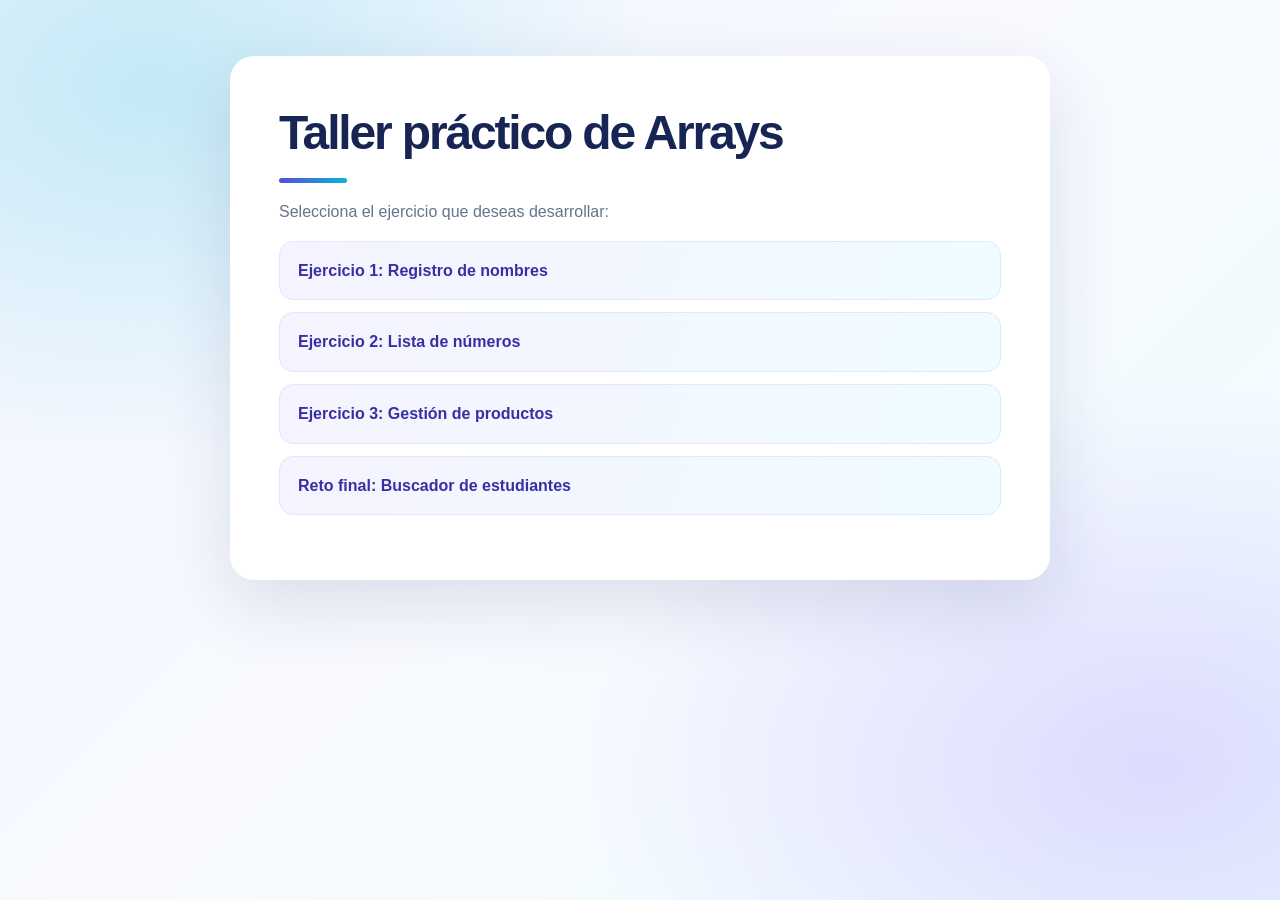
<file: index.html>
<!DOCTYPE html>
<html lang="es">
<head>
    <meta charset="UTF-8">
    <meta name="viewport" content="width=device-width, initial-scale=1.0">
    <title>Taller práctico de arrays</title>
    <link rel="stylesheet" href="css/style.css">
</head>
<body>
    <main>
        <h1>Taller práctico de Arrays</h1>
        <p>Selecciona el ejercicio que deseas desarrollar:</p>
        <ol>
            <li><a href="ejercicio1.html">Ejercicio 1: Registro de nombres</a></li>
            <li><a href="ejercicio2.html">Ejercicio 2: Lista de números</a></li>
            <li><a href="ejercicio3.html">Ejercicio 3: Gestión de productos</a></li>
            <li><a href="ejercicio4.html">Reto final: Buscador de estudiantes</a></li>
        </ol>
    </main>
</body>
</html>
</file>
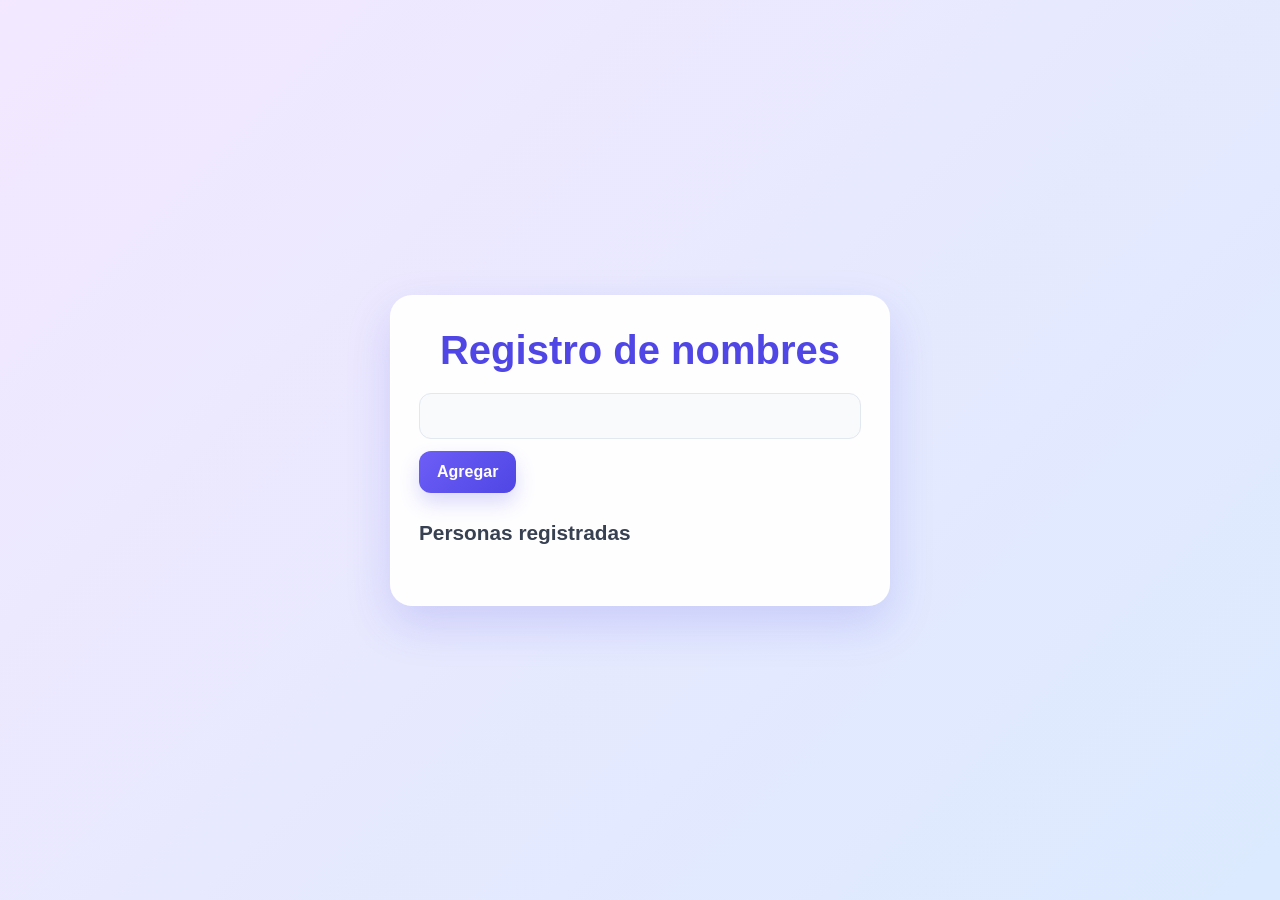
<file: ejercicio1.html>
<!DOCTYPE html>
<html lang="es">
<head>
    <meta charset="UTF-8">
    <meta name="viewport" content="width=device-width, initial-scale=1.0">
    <title>Registro de nombres</title>
    <link rel="stylesheet" href="css/ejercicio1.css">
</head>
<body>
    <main>
        <h1>Registro de nombres</h1>
        <input type="text" id="nombre" aria-label="Nombre">
        <button type="button" onclick="agregarNombre()">Agregar</button>

        <h2>Personas registradas</h2>
        <ul id="lista"></ul>
        <p id="cantidad"></p>
    </main>

    <script src="js/ejercicio1.js"></script>
</body>
</html>
</file>
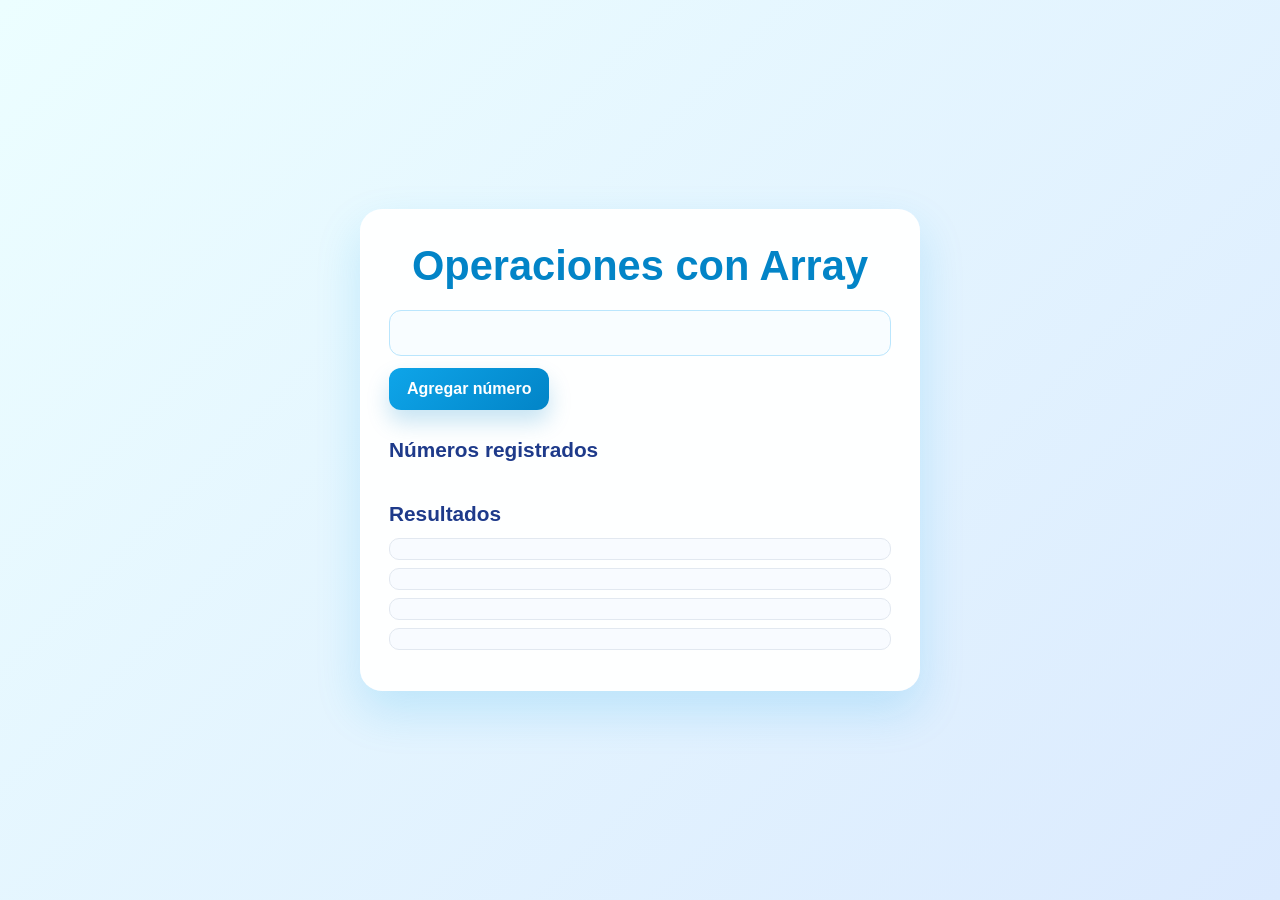
<file: ejercicio2.html>
<!DOCTYPE html>
<html lang="es">
<head>
    <meta charset="UTF-8">
    <meta name="viewport" content="width=device-width, initial-scale=1.0">
    <title>Operaciones con números</title>
    <link rel="stylesheet" href="css/ejercicio2.css">
</head>
<body>
    <main>
        <h1>Operaciones con Array</h1>
        <input type="number" id="numero" aria-label="Número">
        <button type="button" onclick="agregarNumeros()">Agregar número</button>

        <h2>Números registrados</h2>
        <ul id="lista"></ul>

        <h2>Resultados</h2>
        <p id="suma"></p>
        <p id="promedio"></p>
        <p id="mayor"></p>
        <p id="menor"></p>
    </main>

    <script src="js/ejercicio2.js"></script>
</body>
</html>
</file>
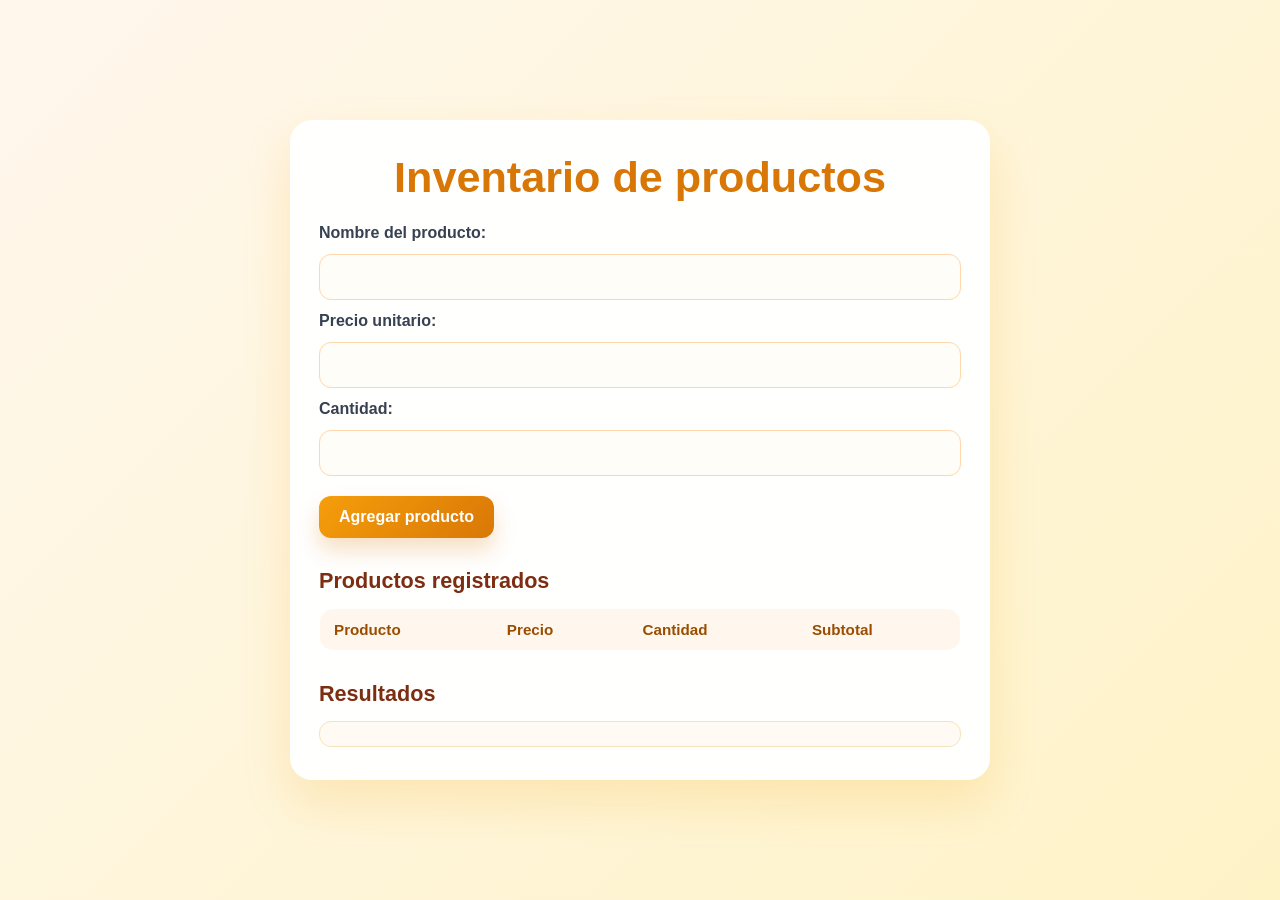
<file: ejercicio3.html>
<!DOCTYPE html>
<html lang="es">
<head>
    <meta charset="UTF-8">
    <meta name="viewport" content="width=device-width, initial-scale=1.0">
    <title>Inventario de productos</title>
    <link rel="stylesheet" href="css/ejercicio3.css">
</head>
<body>
    <main>
        <h1>Inventario de productos</h1>

        <form id="formulario">
            <label for="producto">Nombre del producto:</label>
            <input type="text" id="producto" required>

            <label for="precio">Precio unitario:</label>
            <input type="number" id="precio" min="0.01" step="0.01" required>

            <label for="cantidad">Cantidad:</label>
            <input type="number" id="cantidad" min="1" step="1" required>

            <button type="button" onclick="agregarProducto()">Agregar producto</button>
        </form>

        <h2>Productos registrados</h2>
        <table>
            <thead>
                <tr>
                    <th>Producto</th>
                    <th>Precio</th>
                    <th>Cantidad</th>
                    <th>Subtotal</th>
                </tr>
            </thead>
            <tbody id="tabla"></tbody>
        </table>

        <h2>Resultados</h2>
        <p id="total"></p>
    </main>

    <script src="js/ejercicio3.js"></script>
</body>
</html>
</file>
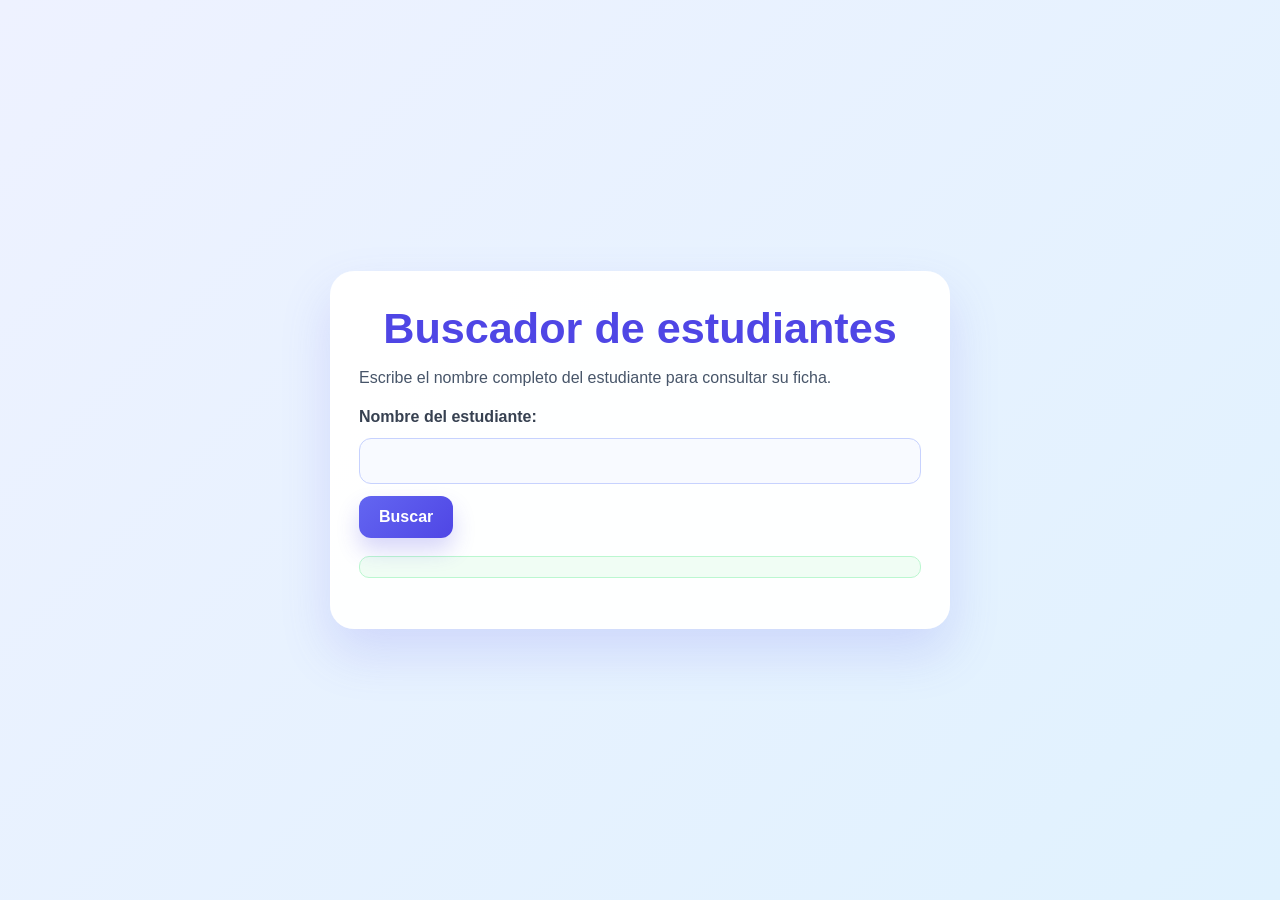
<file: ejercicio4.html>
<!DOCTYPE html>
<html lang="es">
<head>
    <meta charset="UTF-8">
    <meta name="viewport" content="width=device-width, initial-scale=1.0">
    <title>Buscador de estudiantes</title>
    <link rel="stylesheet" href="css/ejercicio4.css">
</head>
<body>
    <main>
        <h1>Buscador de estudiantes</h1>
        <p>Escribe el nombre completo del estudiante para consultar su ficha.</p>

        <form id="formulario">
            <label for="nombre">Nombre del estudiante:</label>
            <input type="search" id="nombre" autocomplete="off" required>
            <button type="submit">Buscar</button>
        </form>

        <p id="mensaje" role="status" aria-live="polite"></p>

        <section id="ficha" aria-labelledby="titulo-ficha" hidden>
            <h2 id="titulo-ficha">Ficha del estudiante</h2>
            <dl>
                <dt>Nombre</dt>
                <dd id="ficha-nombre"></dd>
                <dt>Edad</dt>
                <dd id="ficha-edad"></dd>
                <dt>Curso</dt>
                <dd id="ficha-curso"></dd>
            </dl>
        </section>
    </main>

    <script src="js/ejercicio4.js"></script>
</body>
</html>
</file>
<file: css/style.css>
:root {
    color-scheme: light;
    --ink: #172554;
    --muted: #64748b;
    --primary: #5b4bdb;
    --primary-dark: #4338ca;
    --accent: #06b6d4;
    --surface: #ffffff;
    --line: #e2e8f0;
    --shadow: 0 24px 70px rgba(30, 41, 90, 0.13);
}

* {
    box-sizing: border-box;
}

body {
    min-height: 100vh;
    margin: 0;
    padding: 56px 20px;
    color: var(--ink);
    background:
        radial-gradient(ellipse at 12% 10%, rgba(6, 182, 212, 0.2), transparent 32%),
        radial-gradient(ellipse at 90% 85%, rgba(139, 92, 246, 0.2), transparent 35%),
        linear-gradient(135deg, #f1f5ff 0%, #f8faff 48%, #eefcff 100%);
    font-family: "Segoe UI", Tahoma, Geneva, Verdana, sans-serif;
    line-height: 1.6;
}

main {
    width: min(100%, 820px);
    margin: 0 auto;
    padding: clamp(24px, 5vw, 48px);
    overflow: hidden;
    background: var(--surface);
    border: 1px solid rgba(255, 255, 255, 0.85);
    border-radius: 24px;
    box-shadow: var(--shadow);
}

h1 {
    margin: 0 0 12px;
    color: var(--ink);
    font-size: clamp(2rem, 5vw, 3rem);
    letter-spacing: -0.045em;
    line-height: 1.15;
}

h1::after {
    display: block;
    width: 68px;
    height: 5px;
    margin-top: 18px;
    content: "";
    background: linear-gradient(90deg, var(--primary), var(--accent));
    border-radius: 999px;
}

h2 {
    margin: 32px 0 14px;
    color: #27366b;
    font-size: 1.35rem;
}

p {
    color: var(--muted);
}

label {
    display: block;
    margin: 16px 0 7px;
    color: #334155;
    font-size: 0.94rem;
    font-weight: 650;
}

input {
    width: min(100%, 420px);
    min-height: 48px;
    padding: 11px 14px;
    color: var(--ink);
    background: #fbfcff;
    border: 1px solid #cbd5e1;
    border-radius: 12px;
    font: inherit;
    transition: border-color 160ms ease, box-shadow 160ms ease, background 160ms ease;
}

input:focus {
    background: #fff;
    border-color: var(--primary);
    outline: none;
    box-shadow: 0 0 0 4px rgba(91, 75, 219, 0.14);
}

button {
    min-height: 46px;
    margin: 10px 0 0 8px;
    padding: 10px 20px;
    color: #fff;
    background: linear-gradient(135deg, var(--primary), #7c3aed);
    border: 0;
    border-radius: 12px;
    box-shadow: 0 8px 18px rgba(91, 75, 219, 0.2);
    cursor: pointer;
    font: inherit;
    font-weight: 700;
    transition: transform 160ms ease, box-shadow 160ms ease, filter 160ms ease;
}

button:hover {
    filter: brightness(1.06);
    box-shadow: 0 11px 22px rgba(91, 75, 219, 0.28);
    transform: translateY(-2px);
}

button:focus-visible,
a:focus-visible {
    outline: 3px solid var(--accent);
    outline-offset: 3px;
}

ul,
ol {
    padding-left: 24px;
}

li {
    margin: 8px 0;
}

ol {
    display: grid;
    gap: 12px;
    padding: 0;
    list-style: none;
}

ol li {
    margin: 0;
}

ol a {
    display: block;
    padding: 16px 18px;
    color: #3730a3;
    background: linear-gradient(110deg, #f5f3ff, #effcff);
    border: 1px solid #e0e7ff;
    border-radius: 14px;
    font-weight: 700;
    text-decoration: none;
    transition: border-color 160ms ease, transform 160ms ease, box-shadow 160ms ease;
}

ol a:hover {
    border-color: #a5b4fc;
    box-shadow: 0 8px 18px rgba(67, 56, 202, 0.1);
    transform: translateX(4px);
}

form {
    margin-top: 24px;
}

form button {
    margin-left: 0;
}

table {
    width: 100%;
    margin: 18px 0;
    overflow: hidden;
    border-collapse: collapse;
    border-radius: 14px;
    text-align: left;
}

th,
td {
    padding: 13px 15px;
    border-bottom: 1px solid var(--line);
}

th {
    color: #3730a3;
    background: #f3f2ff;
    font-size: 0.9rem;
}

tbody tr:nth-child(even) {
    background: #f8faff;
}

tbody tr:last-child td {
    border-bottom: 0;
}

dl {
    display: grid;
    grid-template-columns: minmax(110px, 160px) 1fr;
    margin: 20px 0 0;
    overflow: hidden;
    background: #f8faff;
    border: 1px solid var(--line);
    border-radius: 16px;
}

dt,
dd {
    margin: 0;
    padding: 13px 16px;
    border-bottom: 1px solid var(--line);
}

dt {
    color: #475569;
    font-weight: 700;
}

dd {
    color: #1e3a8a;
}

dl dt:last-of-type,
dl dd:last-of-type {
    border-bottom: 0;
}

#mensaje:empty {
    display: none;
}

#mensaje:not(:empty) {
    padding: 12px 15px;
    color: #9f1239;
    background: #fff1f2;
    border: 1px solid #fecdd3;
    border-radius: 12px;
}

[hidden] {
    display: none !important;
}

@media (max-width: 560px) {
    body {
        padding: 20px 12px;
    }

    main {
        padding: 24px 18px;
        border-radius: 18px;
    }

    input {
        width: 100%;
    }

    button {
        margin-left: 0;
    }

    table {
        display: block;
        overflow-x: auto;
        white-space: nowrap;
    }

    dl {
        grid-template-columns: 1fr;
    }

    dt {
        padding-bottom: 2px;
        border-bottom: 0;
    }

    dd {
        padding-top: 2px;
    }

    dl dt:last-of-type {
        border-bottom: 0;
    }

    dl dd:last-of-type {
        border-bottom: 0;
    }
}

@media (prefers-reduced-motion: reduce) {
    *,
    *::before,
    *::after {
        scroll-behavior: auto !important;
        transition-duration: 0.01ms !important;
    }
}
</file>
<file: css/ejercicio1.css>
:root {
    --bg-1: #f3e8ff;
    --bg-2: #dbeafe;
    --card: #ffffff;
    --primary: #6d5ef6;
    --primary-dark: #4f46e5;
    --text: #1f2937;
    --muted: #64748b;
    --border: #e2e8f0;
    --list-bg: #f8fafc;
    --shadow: 0 18px 45px rgba(79, 70, 229, 0.18);
}

* {
    box-sizing: border-box;
}

body {
    margin: 0;
    min-height: 100vh;
    display: grid;
    place-items: center;
    padding: 24px;
    font-family: "Segoe UI", Tahoma, Geneva, Verdana, sans-serif;
    color: var(--text);
    background: linear-gradient(135deg, var(--bg-1) 0%, var(--bg-2) 100%);
}

main {
    width: min(100%, 500px);
    padding: 32px 28px;
    background: rgba(255, 255, 255, 0.95);
    border: 1px solid rgba(255, 255, 255, 0.6);
    border-radius: 22px;
    box-shadow: var(--shadow);
}

h1 {
    margin: 0 0 20px;
    color: var(--primary-dark);
    font-size: clamp(2rem, 4vw, 2.5rem);
    text-align: center;
}

h2 {
    margin: 28px 0 12px;
    color: #374151;
    font-size: 1.3rem;
}

input {
    width: 100%;
    min-height: 46px;
    padding: 12px 14px;
    border: 1px solid var(--border);
    border-radius: 12px;
    font-size: 1rem;
    color: var(--text);
    background: #f8fafc;
    transition: border-color 0.2s ease, box-shadow 0.2s ease;
}

input:focus {
    outline: none;
    border-color: var(--primary);
    box-shadow: 0 0 0 4px rgba(109, 94, 246, 0.14);
}

button {
    display: inline-block;
    margin-top: 12px;
    padding: 12px 18px;
    border: none;
    border-radius: 12px;
    background: linear-gradient(135deg, var(--primary), var(--primary-dark));
    color: #fff;
    font-size: 1rem;
    font-weight: 700;
    cursor: pointer;
    transition: transform 0.2s ease, box-shadow 0.2s ease;
    box-shadow: 0 10px 20px rgba(79, 70, 229, 0.2);
}

button:hover {
    transform: translateY(-1px);
    box-shadow: 0 14px 24px rgba(79, 70, 229, 0.25);
}

button:active {
    transform: translateY(0);
}

ul {
    margin: 0;
    padding: 0;
    list-style: none;
    display: grid;
    gap: 10px;
}

li {
    padding: 12px 14px;
    border: 1px solid #e9d5ff;
    border-radius: 12px;
    background: linear-gradient(135deg, #f8fafc, #eef2ff);
    color: #312e81;
    font-weight: 600;
    text-transform: uppercase;
    letter-spacing: 0.04em;
}

#cantidad {
    margin: 16px 0 0;
    color: var(--muted);
    font-size: 0.95rem;
    font-weight: 600;
}
</file>
<file: css/ejercicio2.css>
:root {
    --bg-1: #ecfeff;
    --bg-2: #dbeafe;
    --card: rgba(255, 255, 255, 0.95);
    --primary: #0ea5e9;
    --primary-dark: #0284c7;
    --text: #0f172a;
    --muted: #475569;
    --border: #bae6fd;
    --shadow: 0 20px 45px rgba(14, 165, 233, 0.18);
}

* {
    box-sizing: border-box;
}

body {
    margin: 0;
    min-height: 100vh;
    display: grid;
    place-items: center;
    padding: 24px;
    font-family: "Segoe UI", Tahoma, Geneva, Verdana, sans-serif;
    color: var(--text);
    background: linear-gradient(135deg, var(--bg-1) 0%, var(--bg-2) 100%);
}

main {
    width: min(100%, 560px);
    padding: 32px 28px;
    background: var(--card);
    border: 1px solid rgba(255, 255, 255, 0.7);
    border-radius: 22px;
    box-shadow: var(--shadow);
}

h1 {
    margin: 0 0 20px;
    text-align: center;
    color: var(--primary-dark);
    font-size: clamp(2rem, 4vw, 2.6rem);
}

h2 {
    margin: 28px 0 12px;
    color: #1e3a8a;
    font-size: 1.3rem;
}

input {
    width: 100%;
    min-height: 46px;
    padding: 12px 14px;
    border: 1px solid var(--border);
    border-radius: 12px;
    font-size: 1rem;
    background: #f8fdff;
    color: var(--text);
    transition: border-color 0.2s ease, box-shadow 0.2s ease;
}

input:focus {
    outline: none;
    border-color: var(--primary);
    box-shadow: 0 0 0 4px rgba(14, 165, 233, 0.14);
}

button {
    display: inline-block;
    margin-top: 12px;
    padding: 12px 18px;
    border: none;
    border-radius: 12px;
    background: linear-gradient(135deg, var(--primary), var(--primary-dark));
    color: #fff;
    font-size: 1rem;
    font-weight: 700;
    cursor: pointer;
    transition: transform 0.2s ease, box-shadow 0.2s ease;
    box-shadow: 0 12px 22px rgba(2, 132, 199, 0.22);
}

button:hover {
    transform: translateY(-1px);
    box-shadow: 0 16px 26px rgba(2, 132, 199, 0.28);
}

button:active {
    transform: translateY(0);
}

ul {
    margin: 0;
    padding: 0;
    list-style: none;
    display: flex;
    flex-wrap: wrap;
    gap: 10px;
}

li {
    min-width: 70px;
    padding: 10px 12px;
    text-align: center;
    border-radius: 10px;
    background: linear-gradient(135deg, #e0f2fe, #dbeafe);
    color: #0f172a;
    font-weight: 700;
    border: 1px solid #bfdbfe;
}

p {
    margin: 8px 0;
    padding: 10px 12px;
    border-radius: 10px;
    background: #f8fbff;
    border: 1px solid #e2e8f0;
    color: var(--muted);
    font-weight: 600;
}

#suma {
    color: #0f766e;
}

#promedio {
    color: #1d4ed8;
}

#mayor {
    color: #7c3aed;
}

#menor {
    color: #dc2626;
}
</file>
<file: css/ejercicio3.css>
:root {
    --bg-1: #fff7ed;
    --bg-2: #fef3c7;
    --card: rgba(255, 255, 255, 0.96);
    --primary: #f59e0b;
    --primary-dark: #d97706;
    --text: #1f2937;
    --muted: #6b7280;
    --border: #fed7aa;
    --table-head: #fff7ed;
    --shadow: 0 22px 48px rgba(245, 158, 11, 0.18);
}

* {
    box-sizing: border-box;
}

body {
    margin: 0;
    min-height: 100vh;
    display: grid;
    place-items: center;
    padding: 24px;
    font-family: "Segoe UI", Tahoma, Geneva, Verdana, sans-serif;
    color: var(--text);
    background: linear-gradient(135deg, var(--bg-1) 0%, var(--bg-2) 100%);
}

main {
    width: min(100%, 700px);
    padding: 32px 28px;
    background: var(--card);
    border: 1px solid rgba(255, 255, 255, 0.8);
    border-radius: 22px;
    box-shadow: var(--shadow);
}

h1 {
    margin: 0 0 22px;
    text-align: center;
    color: var(--primary-dark);
    font-size: clamp(2rem, 4vw, 2.7rem);
}

h2 {
    margin: 30px 0 14px;
    color: #7c2d12;
    font-size: 1.35rem;
}

form {
    display: grid;
    gap: 12px;
}

label {
    font-weight: 700;
    color: #374151;
}

input {
    width: 100%;
    min-height: 46px;
    padding: 12px 14px;
    border: 1px solid var(--border);
    border-radius: 12px;
    background: #fffdf8;
    color: var(--text);
    font-size: 1rem;
    transition: border-color 0.2s ease, box-shadow 0.2s ease;
}

input:focus {
    outline: none;
    border-color: var(--primary);
    box-shadow: 0 0 0 4px rgba(245, 158, 11, 0.15);
}

button {
    margin-top: 8px;
    width: fit-content;
    padding: 12px 20px;
    border: none;
    border-radius: 12px;
    background: linear-gradient(135deg, var(--primary), var(--primary-dark));
    color: #fff;
    font-size: 1rem;
    font-weight: 700;
    cursor: pointer;
    box-shadow: 0 12px 22px rgba(217, 119, 6, 0.24);
    transition: transform 0.2s ease, box-shadow 0.2s ease;
}

button:hover {
    transform: translateY(-1px);
    box-shadow: 0 16px 28px rgba(217, 119, 6, 0.28);
}

button:active {
    transform: translateY(0);
}

table {
    width: 100%;
    border-collapse: collapse;
    margin: 0;
    overflow: hidden;
    border-radius: 14px;
    background: #fff;
    border: 1px solid #f5d7a7;
}

th,
td {
    padding: 12px 14px;
    border-bottom: 1px solid #f6e3bb;
    text-align: left;
}

th {
    background: var(--table-head);
    color: #9a4d00;
    font-size: 0.95rem;
}

tbody tr:nth-child(even) {
    background: #fffaf3;
}

tbody tr:last-child td {
    border-bottom: none;
}

p {
    margin: 12px 0 0;
    padding: 12px 14px;
    border-radius: 12px;
    background: #fffaf3;
    border: 1px solid #f6e3bb;
    color: #9a4d00;
    font-weight: 700;
}
</file>
<file: css/ejercicio4.css>
:root {
    --bg-1: #eef2ff;
    --bg-2: #e0f2fe;
    --card: rgba(255, 255, 255, 0.96);
    --primary: #6366f1;
    --primary-dark: #4f46e5;
    --accent: #10b981;
    --text: #1f2937;
    --muted: #475569;
    --border: #c7d2fe;
    --shadow: 0 24px 50px rgba(99, 102, 241, 0.18);
}

* {
    box-sizing: border-box;
}

body {
    margin: 0;
    min-height: 100vh;
    display: grid;
    place-items: center;
    padding: 24px;
    font-family: "Segoe UI", Tahoma, Geneva, Verdana, sans-serif;
    color: var(--text);
    background: linear-gradient(135deg, var(--bg-1) 0%, var(--bg-2) 100%);
}

main {
    width: min(100%, 620px);
    padding: 32px 28px;
    background: var(--card);
    border: 1px solid rgba(255, 255, 255, 0.8);
    border-radius: 24px;
    box-shadow: var(--shadow);
}

h1 {
    margin: 0 0 12px;
    text-align: center;
    color: var(--primary-dark);
    font-size: clamp(2rem, 4vw, 2.7rem);
}

p {
    margin: 0 0 18px;
    color: var(--muted);
    line-height: 1.6;
}

form {
    display: grid;
    gap: 12px;
}

label {
    font-weight: 700;
    color: #374151;
}

input {
    width: 100%;
    min-height: 46px;
    padding: 12px 14px;
    border: 1px solid var(--border);
    border-radius: 12px;
    background: #f8faff;
    color: var(--text);
    font-size: 1rem;
    transition: border-color 0.2s ease, box-shadow 0.2s ease;
}

input:focus {
    outline: none;
    border-color: var(--primary);
    box-shadow: 0 0 0 4px rgba(99, 102, 241, 0.12);
}

button {
    width: fit-content;
    padding: 12px 20px;
    border: none;
    border-radius: 12px;
    background: linear-gradient(135deg, var(--primary), var(--primary-dark));
    color: #fff;
    font-size: 1rem;
    font-weight: 700;
    cursor: pointer;
    box-shadow: 0 12px 22px rgba(79, 70, 229, 0.22);
    transition: transform 0.2s ease, box-shadow 0.2s ease;
}

button:hover {
    transform: translateY(-1px);
    box-shadow: 0 16px 28px rgba(79, 70, 229, 0.26);
}

button:active {
    transform: translateY(0);
}

#mensaje {
    margin-top: 18px;
    padding: 10px 12px;
    border-radius: 10px;
    background: #f0fdf4;
    border: 1px solid #bbf7d0;
    color: #166534;
    font-weight: 600;
}

#ficha {
    margin-top: 22px;
    padding: 18px 20px;
    border-radius: 16px;
    border: 1px solid #dbeafe;
    background: linear-gradient(135deg, #f8faff, #eef2ff);
}

#ficha h2 {
    margin: 0 0 16px;
    color: var(--primary-dark);
    font-size: 1.4rem;
}

dl {
    display: grid;
    grid-template-columns: minmax(120px, 160px) 1fr;
    margin: 0;
}

dt,
dd {
    margin: 0;
    padding: 12px 14px;
    border-bottom: 1px solid #dbeafe;
}

dt {
    background: #eff6ff;
    color: #1e3a8a;
    font-weight: 700;
}

dd {
    color: var(--text);
    background: #fff;
}

dt:last-of-type,
dd:last-of-type {
    border-bottom: none;
}
</file>
